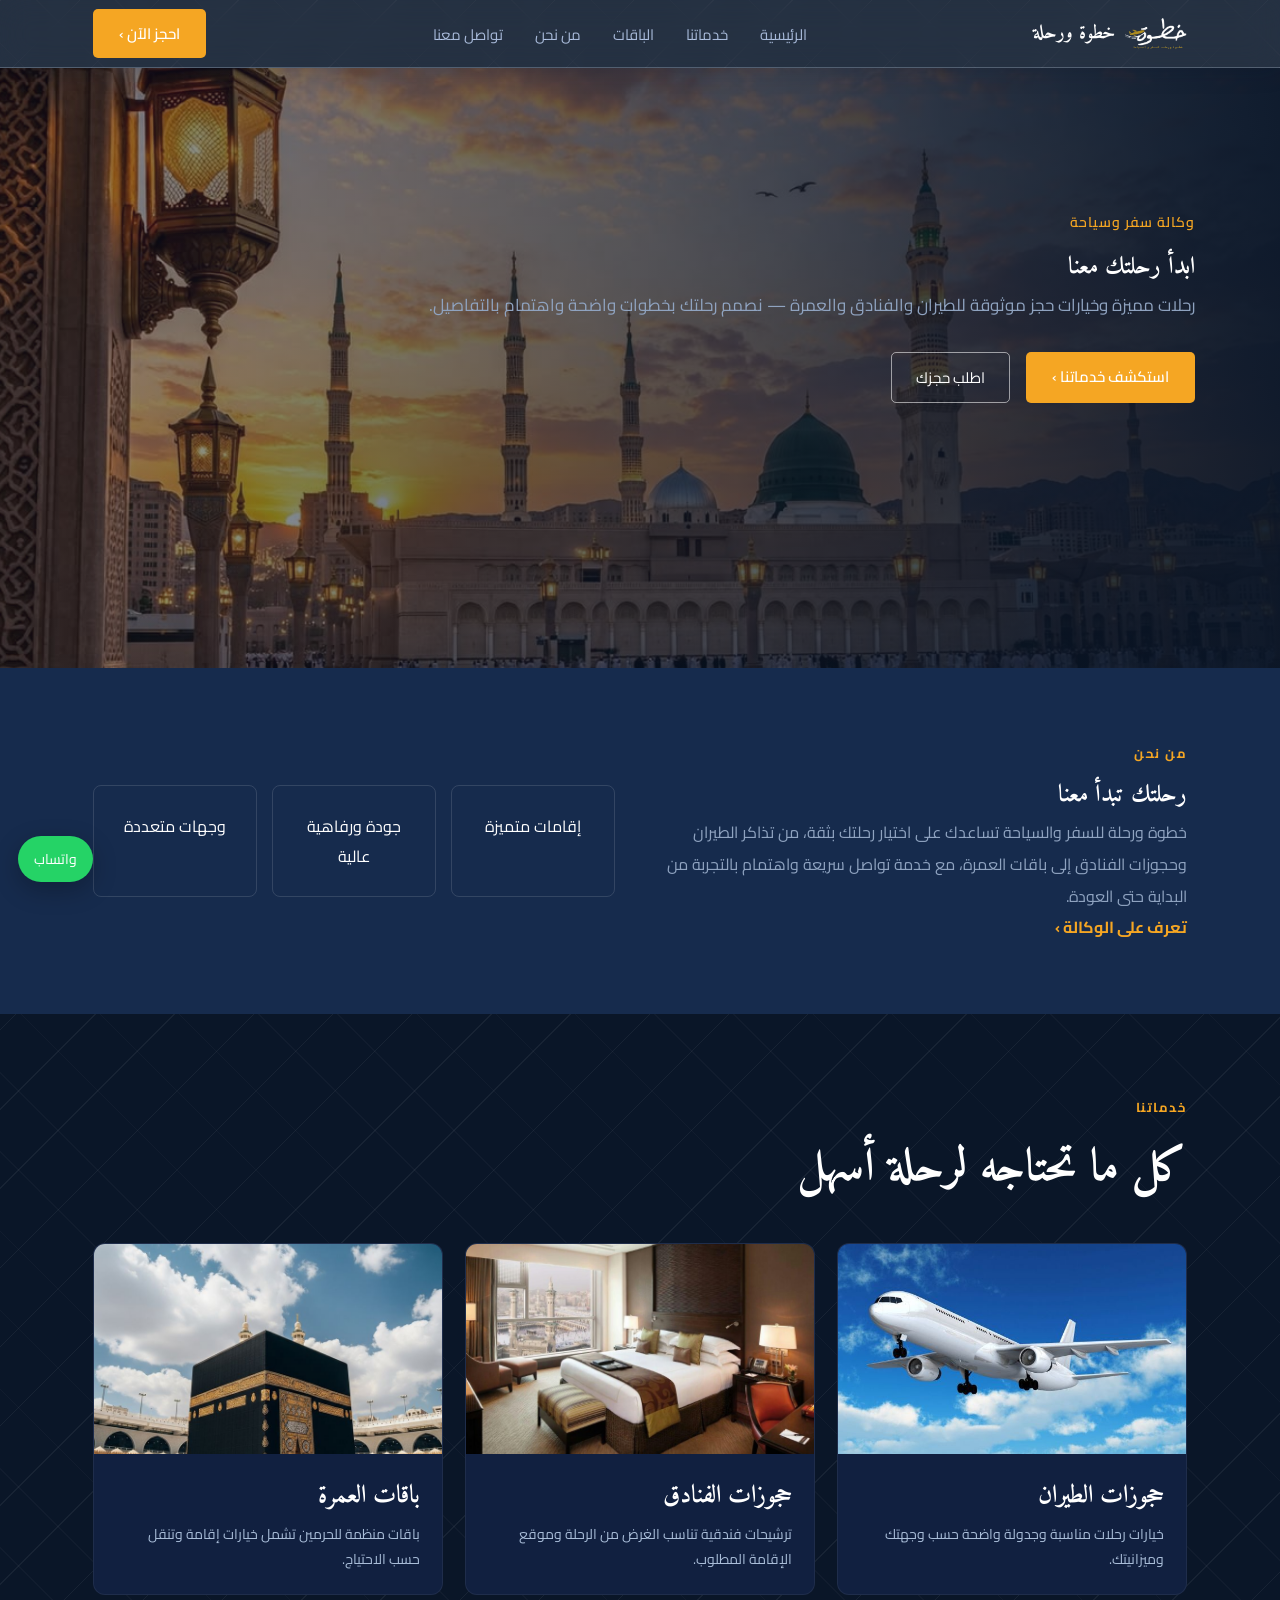
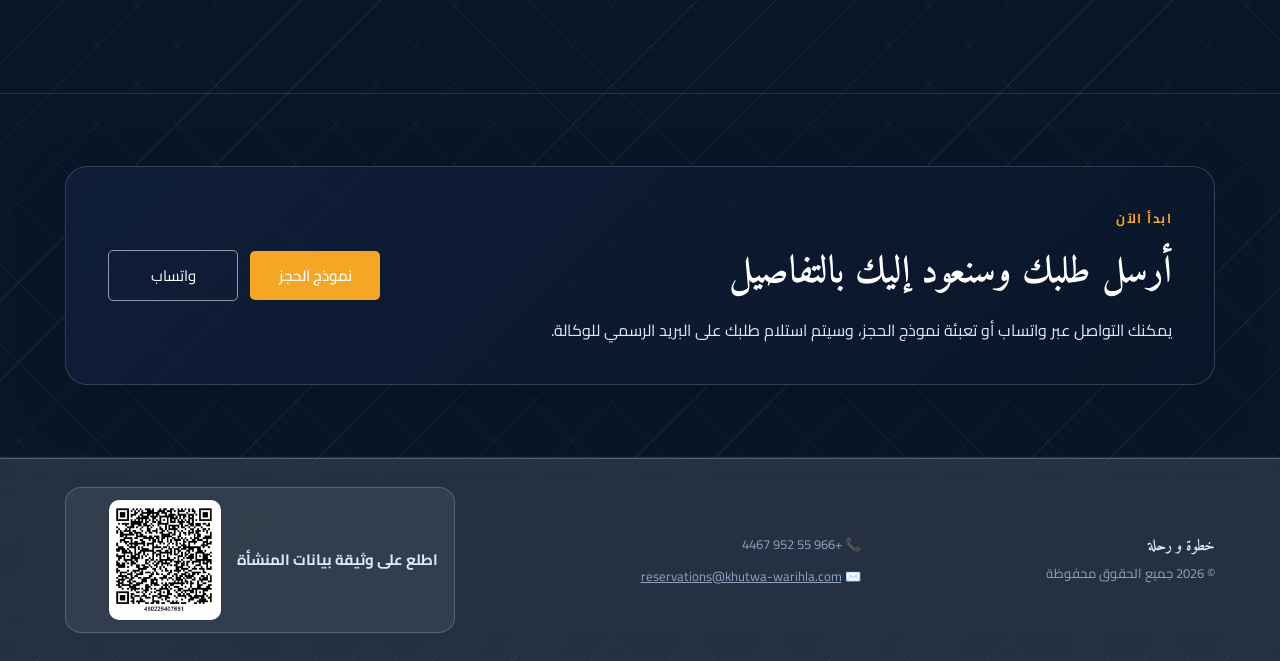
<file: index.html>
<!DOCTYPE html>
<html lang="ar" dir="rtl">
<head>
  <meta charset="UTF-8">
  <meta name="viewport" content="width=device-width, initial-scale=1.0">
  <title>خطوة ورحلة | وكالة سفر وسياحة في المدينة المنورة</title>
  <meta name="description" content="خطوة ورحلة وكالة سفر وسياحة تقدم حجوزات الطيران والفنادق وباقات العمرة، مع خدمات التأشيرات ">
  <meta name="keywords" content="خطوة ورحلة, وكالة سفر, وكالة سياحة, حجوزات طيران, حجوزات فنادق, باقات عمرة, المدينة المنورة">
  <meta name="robots" content="index, follow">
  <link rel="canonical" href="https://khutwa-warihla.com/">
  <meta property="og:title" content="خطوة ورحلة | وكالة سفر وسياحة">
  <meta property="og:description" content="رحلتك تبدأ معنا — حجوزات طيران وفنادق وباقات عمرة بخدمة احترافية.">
  <meta property="og:type" content="website">
  <meta property="og:url" content="https://khutwa-warihla.com/">
  <meta property="og:image" content="https://khutwa-warihla.com/images/hero.jpg">
  <meta name="theme-color" content="#0a1628">
  <link rel="preconnect" href="https://fonts.googleapis.com">
  <link rel="preconnect" href="https://fonts.gstatic.com" crossorigin>
  <link href="https://fonts.googleapis.com/css2?family=Cairo:wght@400;600;700;800&family=Amiri:wght@400;700&display=swap" rel="stylesheet">
  <link rel="stylesheet" href="css/style.css">
  <script type="application/ld+json">
  {
    "@context": "https://schema.org",
    "@type": "TravelAgency",
    "name": "خطوة ورحلة للسفر والسياحة",
    "url": "https://khutwa-warihla.com/",
    "logo": "https://khutwa-warihla.com/images/logo-removebg-preview.png",
    "email": "reservations@khutwa-warihla.com",
    "telephone": "+966559524467",
    "areaServed": "SA",
    "sameAs": []
  }
  </script>
</head>
<body>
  <header class="navbar" id="top">
    <nav class="navbar-inner" aria-label="القائمة الرئيسية">
      <a href="index.html" class="logo-link" aria-label="خطوة ورحلة">
        <img src="images/logo-removebg-preview.png" class="site-logo" alt="شعار خطوة ورحلة" width="70" height="70">
        <span class="logo-name">خطوة ورحلة</span>
      </a>
      <ul class="nav-links">
        <li><a href="index.html">الرئيسية</a></li>
        <li><a href="services.html">خدماتنا</a></li>
        <li><a href="packages.html">الباقات</a></li>
        <li><a href="about.html">من نحن</a></li>
        <li><a href="contact.html">تواصل معنا</a></li>
      </ul>
      <a class="btn-book" href="contact.html#booking">احجز الآن ›</a>
      <button class="hamburger" type="button" aria-label="فتح القائمة" onclick="toggleMenu()">☰</button>
    </nav>
    <div id="mobileMenu" aria-label="قائمة الجوال">
      <a href="index.html">الرئيسية</a>
      <a href="services.html">خدماتنا</a>
      <a href="packages.html">الباقات</a>
      <a href="about.html">من نحن</a>
      <a href="contact.html">تواصل معنا</a>
    </div>
  </header>

  <main>
    <section class="hero">
      <picture class="hero-bg">
        <img src="images/hero.jpg" alt="المسجد النبوي في المدينة المنورة" loading="eager">
      </picture>
      <div class="hero-overlay"></div>
      <div class="hero-content">
        <p class="hero-label">وكالة سفر وسياحة</p>
        <h1> ابدأ رحلتك معنا</h1>
        <p class="hero-sub">رحلات مميزة وخيارات حجز موثوقة للطيران والفنادق والعمرة — نصمم رحلتك بخطوات واضحة واهتمام بالتفاصيل.</p>
        <div class="hero-actions">
          <a class="btn-primary" href="services.html">استكشف خدماتنا ›</a>
          <a class="btn-outline" href="contact.html#booking">اطلب حجزك</a>
        </div>
      </div>
    </section>

    <section class="about section">
      <div class="container about-inner">
        <div>
          <p class="section-label">من نحن</p>
          <h2>رحلتك تبدأ معنا</h2>
          <p class="section-text">خطوة ورحلة للسفر والسياحة تساعدك على اختيار رحلتك بثقة، من تذاكر الطيران وحجوزات الفنادق إلى باقات العمرة، مع خدمة تواصل سريعة واهتمام بالتجربة من البداية حتى العودة.</p>
          <a class="text-link" href="about.html">تعرف على الوكالة ›</a>
        </div>
        <div class="stats-grid">
          <div class="stat-box"><strong></strong><span>إقامات متميزة </span></div>
          <div class="stat-box"><strong></strong><span> جودة ورفاهية عالية </span></div>
          <div class="stat-box"><strong></strong><span>وجهات متعددة</span></div>
        </div>
      </div>
    </section>
<section class="section services-showcase" id="services">
      <div class="container">
        <p class="section-label">خدماتنا</p>
        <h2 class="section-title">كل ما تحتاجه لرحلة أسهل</h2>
        <div class="cards-scroll" aria-label="خدمات خطوة ورحلة">
          <article class="card service-image-card" tabindex="0">
            <div class="icon-wrapper"><img src="images/card1.jpg" alt="حجوزات الطيران"></div>
            <div class="card-body"><h3>حجوزات الطيران</h3><p>خيارات رحلات مناسبة وجدولة واضحة حسب وجهتك وميزانيتك.</p></div>
          </article>
          <article class="card service-image-card" tabindex="0">
            <div class="icon-wrapper"><img src="images/card2.jpg" alt="حجوزات الفنادق"></div>
            <div class="card-body"><h3>حجوزات الفنادق</h3><p>ترشيحات فندقية تناسب الغرض من الرحلة وموقع الإقامة المطلوب.</p></div>
          </article>
          <article class="card service-image-card" tabindex="0">
            <div class="icon-wrapper"><img src="images/card3.jpg" alt="باقات العمرة"></div>
            <div class="card-body"><h3>باقات العمرة</h3><p>باقات منظمة للحرمين تشمل خيارات إقامة وتنقل حسب الاحتياج.</p></div>
          </article>
          <article class="card service-image-card" tabindex="0">
            <div class="icon-wrapper"><img src="images/card5.jpg" alt="خدمات التأشيرات"></div>
            <div class="card-body"><h3>خدمات التأشيرات</h3><p>خدمة قريبة الإطلاق لمساعدتك في متطلبات التأشيرات حسب الوجهة.</p></div>
          </article>
        </div>
      </div>
    </section>

    <section class="section cta">
      <div class="container cta-box">
        <div>
          <p class="section-label">ابدأ الآن</p>
          <h2>أرسل طلبك وسنعود إليك بالتفاصيل</h2>
          <p>يمكنك التواصل عبر واتساب أو تعبئة نموذج الحجز، وسيتم استلام طلبك على البريد الرسمي للوكالة.</p>
        </div>
        <div class="cta-actions">
          <a class="btn-primary" href="contact.html#booking">نموذج الحجز</a>
          <a class="btn-outline" href="https://wa.me/966559524467" target="_blank" rel="noopener">واتساب</a>
        </div>
      </div>
    </section>
  </main>

  <footer class="footer granite">
    <div class="footer-inner">
      <div class="footer-brand">
        <h3>خطوة و رحلة</h3>
        <p>© <span id="year"></span> جميع الحقوق محفوظة</p>
      </div>
      <div class="footer-contact">
        <p><span class="footer-icon">📞</span> <a href="tel:+966559524467"><bdi class="phone-number reversed-phone" dir="ltr">4467 952 55 966+</bdi></a></p>
        <p><span class="footer-icon">✉️</span> <a href="mailto:reservations@khutwa-warihla.com">reservations@khutwa-warihla.com</a></p>
      </div>
          <div class="footer-qr" aria-label="وثيقة بيانات المنشأة">
        <div class="footer-qr-text">
          <h4>اطلع على وثيقة بيانات المنشأة</h4>
        </div>
        <a class="footer-qr-link" href="images/QR.png" target="_blank" rel="noopener" aria-label="فتح رمز QR لوثيقة بيانات المنشأة">
          <img src="images/QR.png" alt="رمز QR لوثيقة بيانات المنشأة" loading="lazy">
        </a>
      </div>
</div>
  </footer>
  <a class="floating-whatsapp" href="https://wa.me/966559524467" target="_blank" rel="noopener" aria-label="تواصل عبر واتساب">واتساب</a>
  <script src="js/script.js"></script>
</body>
</html>
</file>
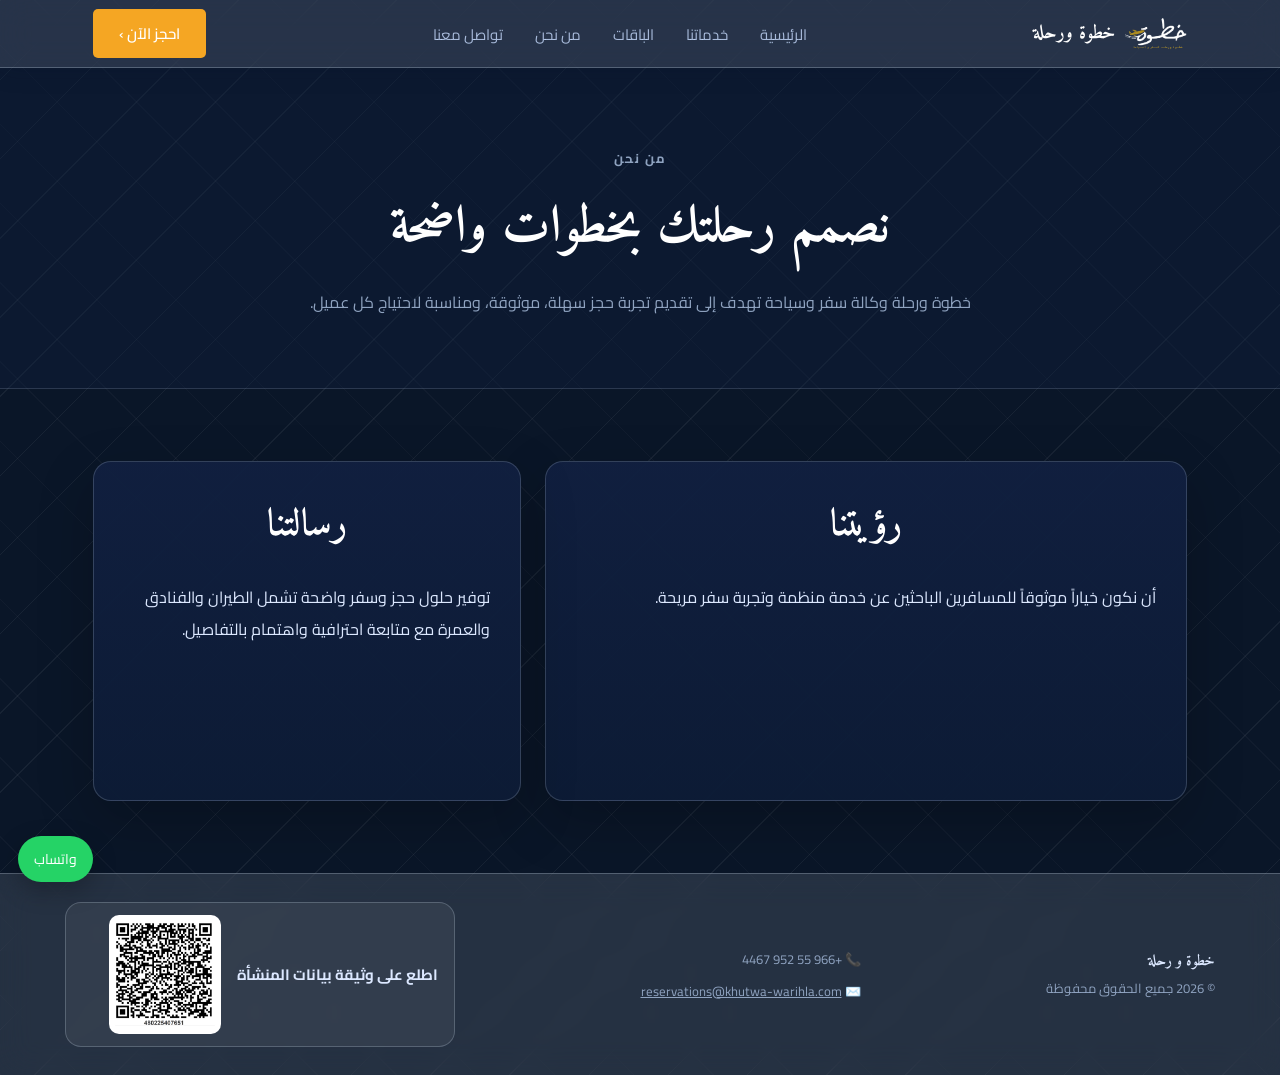
<file: about.html>
<!DOCTYPE html><html lang="ar" dir="rtl"><head><meta charset="UTF-8"><meta name="viewport" content="width=device-width, initial-scale=1.0"><title>من نحن | خطوة ورحلة</title><meta name="description" content="تعرف على وكالة خطوة ورحلة للسفر والسياحة ورسالتها في تقديم حلول سفر موثوقة."><meta name="robots" content="index, follow"><link rel="canonical" href="https://khutwa-warihla.com/about.html"><link rel="preconnect" href="https://fonts.googleapis.com"><link rel="preconnect" href="https://fonts.gstatic.com" crossorigin><link href="https://fonts.googleapis.com/css2?family=Cairo:wght@400;600;700;800&family=Amiri:wght@400;700&display=swap" rel="stylesheet"><link rel="stylesheet" href="css/style.css"></head><body>  <header class="navbar" id="top"><nav class="navbar-inner" aria-label="القائمة الرئيسية"><a href="index.html" class="logo-link"><img src="images/logo-removebg-preview.png" class="site-logo" alt="شعار خطوة ورحلة" width="70" height="70"><span class="logo-name">خطوة ورحلة</span></a><ul class="nav-links"><li><a href="index.html">الرئيسية</a></li><li><a href="services.html">خدماتنا</a></li><li><a href="packages.html">الباقات</a></li><li><a href="about.html">من نحن</a></li><li><a href="contact.html">تواصل معنا</a></li></ul><a class="btn-book" href="contact.html#booking">احجز الآن ›</a><button class="hamburger" type="button" aria-label="فتح القائمة" onclick="toggleMenu()">☰</button></nav><div id="mobileMenu"><a href="index.html">الرئيسية</a><a href="services.html">خدماتنا</a><a href="packages.html">الباقات</a><a href="about.html">من نحن</a><a href="contact.html">تواصل معنا</a></div></header><main><section class="page-hero"><div class="container"><p class="section-label">من نحن</p><h1>نصمم رحلتك بخطوات واضحة</h1><p>خطوة ورحلة وكالة سفر وسياحة تهدف إلى تقديم تجربة حجز سهلة، موثوقة، ومناسبة لاحتياج كل عميل.</p></div></section><section class="section content-page"><div class="container content-grid"><div class="info-box"><h2>رؤيتنا</h2><p>أن نكون خياراً موثوقاً للمسافرين الباحثين عن خدمة منظمة وتجربة سفر مريحة.</p></div><div class="info-box"><h2>رسالتنا</h2><p>توفير حلول حجز وسفر واضحة تشمل الطيران والفنادق والعمرة مع متابعة احترافية واهتمام بالتفاصيل.</p></div></div></section></main>  <footer class="footer granite">
    <div class="footer-inner">
      <div class="footer-brand">
        <h3>خطوة و رحلة</h3>
        <p>© <span id="year"></span> جميع الحقوق محفوظة</p>
      </div>
      <div class="footer-contact">
        <p><span class="footer-icon">📞</span> <a href="tel:+966559524467"><bdi class="phone-number reversed-phone" dir="ltr">4467 952 55 966+</bdi></a></p>
        <p><span class="footer-icon">✉️</span> <a href="mailto:reservations@khutwa-warihla.com">reservations@khutwa-warihla.com</a></p>
      </div>
          <div class="footer-qr" aria-label="وثيقة بيانات المنشأة">
        <div class="footer-qr-text">
          <h4>اطلع على وثيقة بيانات المنشأة</h4>
        </div>
        <a class="footer-qr-link" href="images/QR.png" target="_blank" rel="noopener" aria-label="فتح رمز QR لوثيقة بيانات المنشأة">
          <img src="images/QR.png" alt="رمز QR لوثيقة بيانات المنشأة" loading="lazy">
        </a>
      </div>
</div>
  </footer><a class="floating-whatsapp" href="https://wa.me/966559524467" target="_blank" rel="noopener">واتساب</a><script src="js/script.js"></script></body></html>
</file>
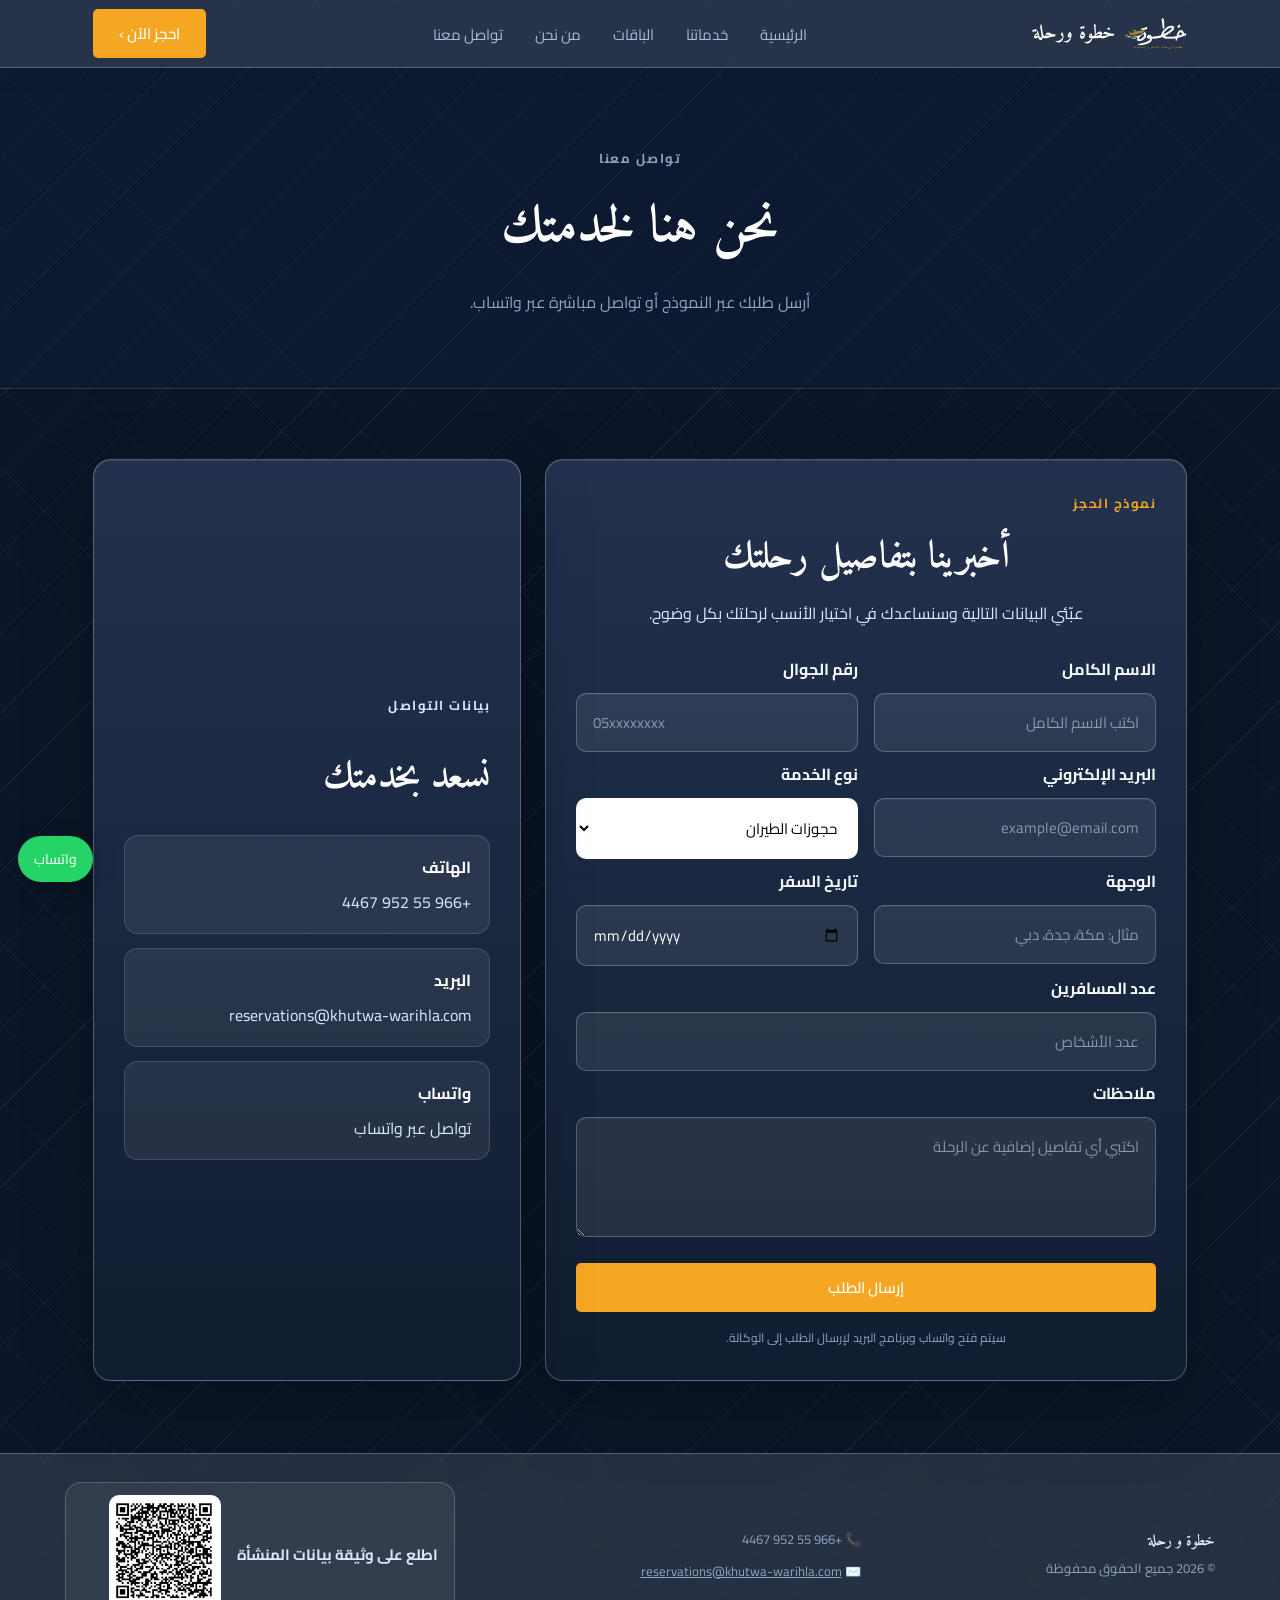
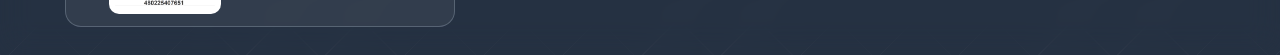
<file: contact.html>
<!DOCTYPE html><html lang="ar" dir="rtl"><head><meta charset="UTF-8"><meta name="viewport" content="width=device-width, initial-scale=1.0"><title>تواصل معنا واحجز الآن | خطوة ورحلة</title><meta name="description" content="تواصل مع خطوة ورحلة للحجز والاستفسار عبر البريد الإلكتروني أو واتساب."><meta name="robots" content="index, follow"><link rel="canonical" href="https://khutwa-warihla.com/contact.html"><link rel="preconnect" href="https://fonts.googleapis.com"><link rel="preconnect" href="https://fonts.gstatic.com" crossorigin><link href="https://fonts.googleapis.com/css2?family=Cairo:wght@400;600;700;800&family=Amiri:wght@400;700&display=swap" rel="stylesheet"><link rel="stylesheet" href="css/style.css"></head><body>  <header class="navbar" id="top"><nav class="navbar-inner" aria-label="القائمة الرئيسية"><a href="index.html" class="logo-link"><img src="images/logo-removebg-preview.png" class="site-logo" alt="شعار خطوة ورحلة" width="70" height="70"><span class="logo-name">خطوة ورحلة</span></a><ul class="nav-links"><li><a href="index.html">الرئيسية</a></li><li><a href="services.html">خدماتنا</a></li><li><a href="packages.html">الباقات</a></li><li><a href="about.html">من نحن</a></li><li><a href="contact.html">تواصل معنا</a></li></ul><a class="btn-book" href="contact.html#booking">احجز الآن ›</a><button class="hamburger" type="button" aria-label="فتح القائمة" onclick="toggleMenu()">☰</button></nav><div id="mobileMenu"><a href="index.html">الرئيسية</a><a href="services.html">خدماتنا</a><a href="packages.html">الباقات</a><a href="about.html">من نحن</a><a href="contact.html">تواصل معنا</a></div></header><main><section class="page-hero"><div class="container"><p class="section-label">تواصل معنا</p><h1>نحن هنا لخدمتك</h1><p>أرسل طلبك عبر النموذج أو تواصل مباشرة عبر واتساب.</p></div></section><section class="section booking-section" id="booking"><div class="container content-grid booking-layout"><form class="booking-form enhanced-booking" id="bookingForm"><p class="section-label">نموذج الحجز</p><h2>أخبرينا بتفاصيل رحلتك</h2><p class="form-intro">عبّئي البيانات التالية وسنساعدك في اختيار الأنسب لرحلتك بكل وضوح.</p><div class="form-row"><p><label>الاسم الكامل<input name="name" required placeholder="اكتب الاسم الكامل"></label></p><p><label>رقم الجوال<input type="tel" name="phone" required placeholder="05xxxxxxxx" dir="ltr" inputmode="tel" class="phone-input"></label></p></div><div class="form-row"><p><label>البريد الإلكتروني<input type="email" name="email" placeholder="example@email.com"></label></p><p><label>نوع الخدمة<select name="service" required class="service-select"><option value="حجوزات الطيران">حجوزات الطيران</option><option value="حجوزات الفنادق">حجوزات الفنادق</option><option value="باقات العمرة">باقات العمرة</option><option value="النقل والاستقبال - قريباً">النقل والاستقبال - قريباً</option><option value="خدمات التأشيرات - قريباً">خدمات التأشيرات - قريباً</option></select></label></p></div><div class="form-row"><p><label>الوجهة<input name="destination" placeholder="مثال: مكة، جدة، دبي"></label></p><p><label>تاريخ السفر<input type="date" name="date"></label></p></div><p><label>عدد المسافرين<input type="number" min="1" name="travelers" placeholder="عدد الأشخاص"></label></p><p><label>ملاحظات<textarea name="notes" placeholder="اكتبي أي تفاصيل إضافية عن الرحلة"></textarea></label></p><button class="btn-primary" type="submit">إرسال الطلب</button><p class="note">سيتم فتح واتساب وبرنامج البريد لإرسال الطلب إلى الوكالة.</p></form><aside class="info-box contact-card"><p class="section-label">بيانات التواصل</p><h2>نسعد بخدمتك</h2><div class="contact-line"><strong>الهاتف</strong><a href="tel:+966559524467"><bdi class="phone-number reversed-phone" dir="ltr">4467 952 55 966+</bdi></a></div><div class="contact-line"><strong>البريد</strong><a href="mailto:reservations@khutwa-warihla.com">reservations@khutwa-warihla.com</a></div><div class="contact-line"><strong>واتساب</strong><a href="https://wa.me/966559524467" target="_blank" rel="noopener">تواصل عبر واتساب</a></div></aside></div></section></main>  <footer class="footer granite">
    <div class="footer-inner">
      <div class="footer-brand">
        <h3>خطوة و رحلة</h3>
        <p>© <span id="year"></span> جميع الحقوق محفوظة</p>
      </div>
      <div class="footer-contact">
        <p><span class="footer-icon">📞</span> <a href="tel:+966559524467"><bdi class="phone-number reversed-phone" dir="ltr">4467 952 55 966+</bdi></a></p>
        <p><span class="footer-icon">✉️</span> <a href="mailto:reservations@khutwa-warihla.com">reservations@khutwa-warihla.com</a></p>
      </div>
          <div class="footer-qr" aria-label="وثيقة بيانات المنشأة">
        <div class="footer-qr-text">
          <h4>اطلع على وثيقة بيانات المنشأة</h4>
        </div>
        <a class="footer-qr-link" href="images/QR.png" target="_blank" rel="noopener" aria-label="فتح رمز QR لوثيقة بيانات المنشأة">
          <img src="images/QR.png" alt="رمز QR لوثيقة بيانات المنشأة" loading="lazy">
        </a>
      </div>
</div>
  </footer><a class="floating-whatsapp" href="https://wa.me/966559524467" target="_blank" rel="noopener">واتساب</a><script src="js/script.js"></script></body></html>
</file>
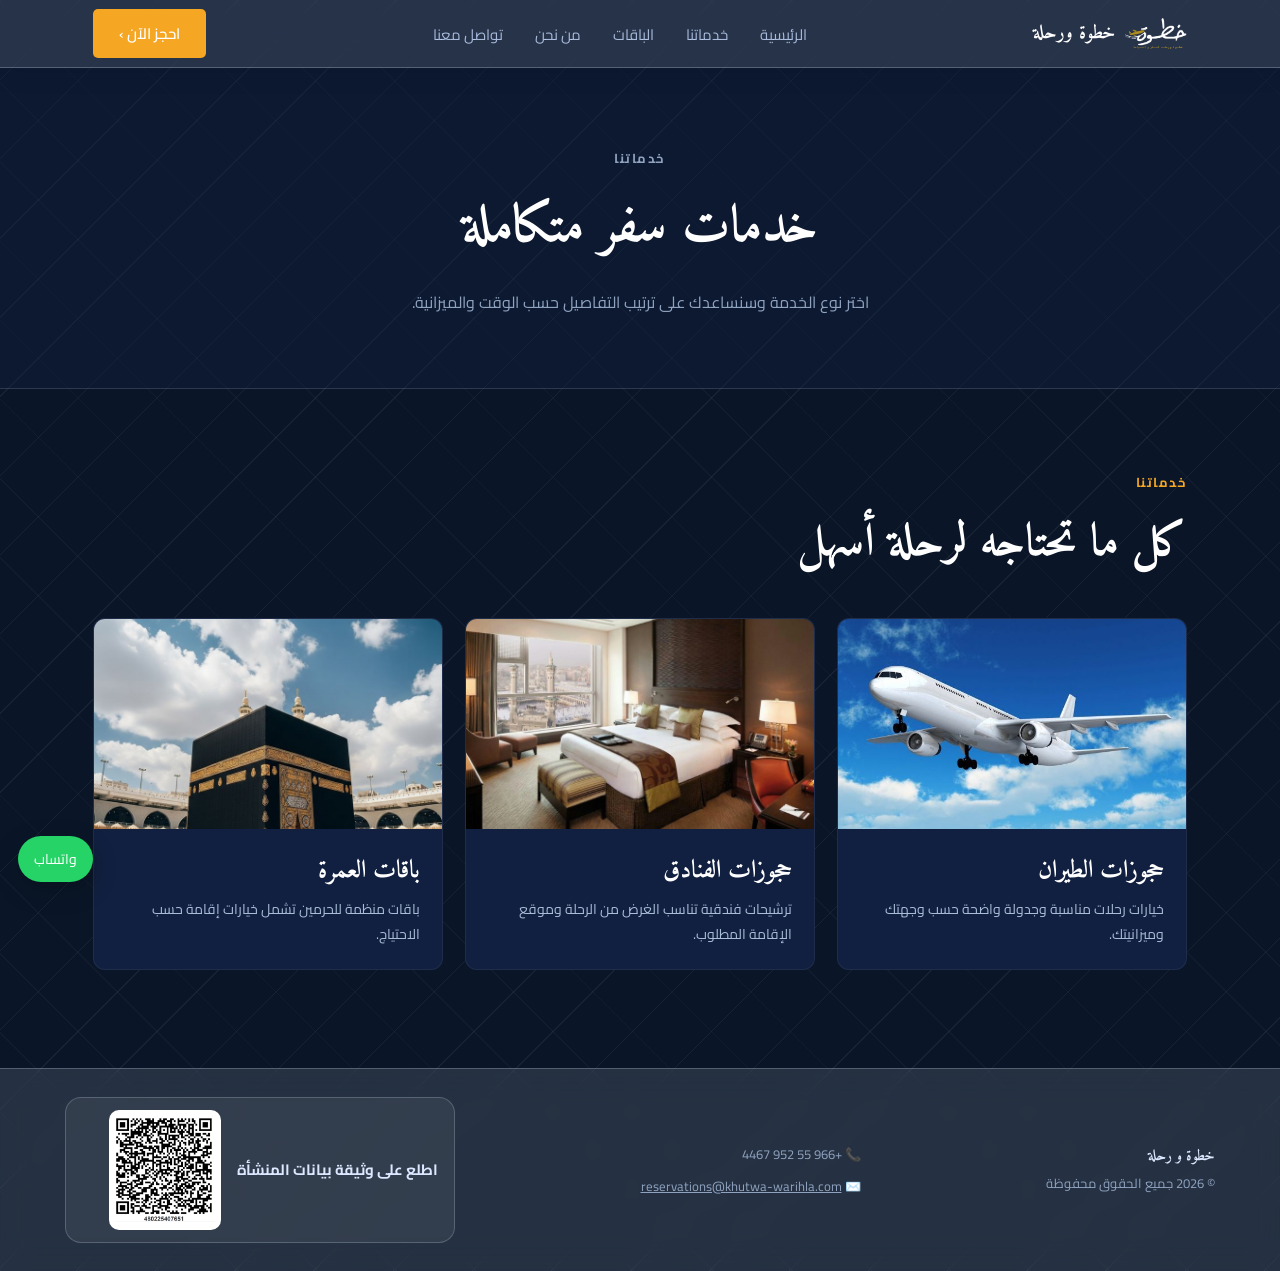
<file: packages.html>
<!DOCTYPE html><html lang="ar" dir="rtl"><head><meta charset="UTF-8"><meta name="viewport" content="width=device-width, initial-scale=1.0"><title>الباقات | خطوة ورحلة</title><meta name="description" content="باقات سفر وعمرة وفنادق مختارة من خطوة ورحلة للسفر والسياحة."><meta name="robots" content="index, follow"><link rel="canonical" href="https://khutwa-warihla.com/packages.html"><link rel="preconnect" href="https://fonts.googleapis.com"><link rel="preconnect" href="https://fonts.gstatic.com" crossorigin><link href="https://fonts.googleapis.com/css2?family=Cairo:wght@400;600;700;800&family=Amiri:wght@400;700&display=swap" rel="stylesheet"><link rel="stylesheet" href="css/style.css"></head><body>  <header class="navbar" id="top"><nav class="navbar-inner" aria-label="القائمة الرئيسية"><a href="index.html" class="logo-link"><img src="images/logo-removebg-preview.png" class="site-logo" alt="شعار خطوة ورحلة" width="70" height="70"><span class="logo-name">خطوة ورحلة</span></a><ul class="nav-links"><li><a href="index.html">الرئيسية</a></li><li><a href="services.html">خدماتنا</a></li><li><a href="packages.html">الباقات</a></li><li><a href="about.html">من نحن</a></li><li><a href="contact.html">تواصل معنا</a></li></ul><a class="btn-book" href="contact.html#booking">احجز الآن ›</a><button class="hamburger" type="button" aria-label="فتح القائمة" onclick="toggleMenu()">☰</button></nav><div id="mobileMenu"><a href="index.html">الرئيسية</a><a href="services.html">خدماتنا</a><a href="packages.html">الباقات</a><a href="about.html">من نحن</a><a href="contact.html">تواصل معنا</a></div></header><main><section class="page-hero"><div class="container"><p class="section-label">خدماتنا</p><h1>خدمات سفر متكاملة</h1><p>اختر نوع الخدمة وسنساعدك على ترتيب التفاصيل حسب الوقت والميزانية.</p></div></section><section class="section services-showcase" id="services">
      <div class="container">
        <p class="section-label">خدماتنا</p>
        <h2 class="section-title">كل ما تحتاجه لرحلة أسهل</h2>
        <div class="cards-scroll" aria-label="خدمات خطوة ورحلة">
          <article class="card service-image-card" tabindex="0">
            <div class="icon-wrapper"><img src="images/card1.jpg" alt="حجوزات الطيران"></div>
            <div class="card-body"><h3>حجوزات الطيران</h3><p>خيارات رحلات مناسبة وجدولة واضحة حسب وجهتك وميزانيتك.</p></div>
          </article>
          <article class="card service-image-card" tabindex="0">
            <div class="icon-wrapper"><img src="images/card2.jpg" alt="حجوزات الفنادق"></div>
            <div class="card-body"><h3>حجوزات الفنادق</h3><p>ترشيحات فندقية تناسب الغرض من الرحلة وموقع الإقامة المطلوب.</p></div>
          </article>
          <article class="card service-image-card" tabindex="0">
            <div class="icon-wrapper"><img src="images/card3.jpg" alt="باقات العمرة"></div>
            <div class="card-body"><h3>باقات العمرة</h3><p>باقات منظمة للحرمين تشمل خيارات إقامة حسب الاحتياج.</p></div>
          </article>
          <article class="card service-image-card" tabindex="0">
            <div class="icon-wrapper"><img src="images/card5.jpg" alt="خدمات التأشيرات"></div>
            <div class="card-body"><h3>خدمات التأشيرات</h3><p>خدمة قريبة الإطلاق لمساعدتك في متطلبات التأشيرات حسب الوجهة.</p></div>
          </article>
        </div>
      </div>
    </section></main>  <footer class="footer granite">
    <div class="footer-inner">
      <div class="footer-brand">
        <h3>خطوة و رحلة</h3>
        <p>© <span id="year"></span> جميع الحقوق محفوظة</p>
      </div>
      <div class="footer-contact">
        <p><span class="footer-icon">📞</span> <a href="tel:+966559524467"><bdi class="phone-number reversed-phone" dir="ltr">4467 952 55 966+</bdi></a></p>
        <p><span class="footer-icon">✉️</span> <a href="mailto:reservations@khutwa-warihla.com">reservations@khutwa-warihla.com</a></p>
      </div>
          <div class="footer-qr" aria-label="وثيقة بيانات المنشأة">
        <div class="footer-qr-text">
          <h4>اطلع على وثيقة بيانات المنشأة</h4>
        </div>
        <a class="footer-qr-link" href="images/QR.png" target="_blank" rel="noopener" aria-label="فتح رمز QR لوثيقة بيانات المنشأة">
          <img src="images/QR.png" alt="رمز QR لوثيقة بيانات المنشأة" loading="lazy">
        </a>
      </div>
</div>
  </footer><a class="floating-whatsapp" href="https://wa.me/966559524467" target="_blank" rel="noopener">واتساب</a><script src="js/script.js"></script></body></html>
</file>
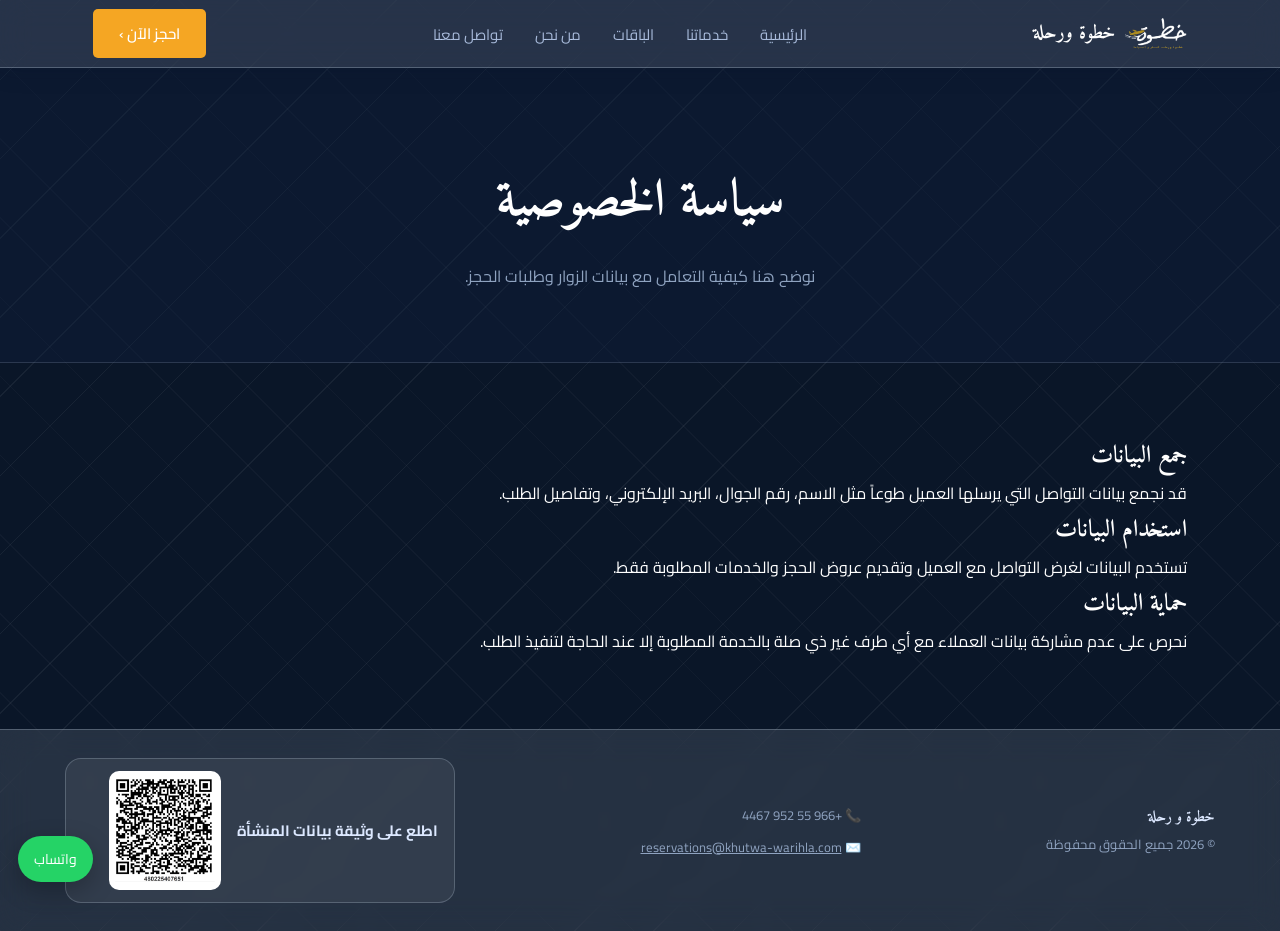
<file: privacy.html>
<!DOCTYPE html><html lang="ar" dir="rtl"><head><meta charset="UTF-8"><meta name="viewport" content="width=device-width, initial-scale=1.0"><title>سياسة الخصوصية | خطوة ورحلة</title><meta name="description" content="سياسة الخصوصية لموقع خطوة ورحلة للسفر والسياحة."><meta name="robots" content="index, follow"><link rel="canonical" href="https://khutwa-warihla.com/privacy.html"><link rel="preconnect" href="https://fonts.googleapis.com"><link rel="preconnect" href="https://fonts.gstatic.com" crossorigin><link href="https://fonts.googleapis.com/css2?family=Cairo:wght@400;600;700;800&family=Amiri:wght@400;700&display=swap" rel="stylesheet"><link rel="stylesheet" href="css/style.css"></head><body>  <header class="navbar" id="top"><nav class="navbar-inner" aria-label="القائمة الرئيسية"><a href="index.html" class="logo-link"><img src="images/logo-removebg-preview.png" class="site-logo" alt="شعار خطوة ورحلة" width="70" height="70"><span class="logo-name">خطوة ورحلة</span></a><ul class="nav-links"><li><a href="index.html">الرئيسية</a></li><li><a href="services.html">خدماتنا</a></li><li><a href="packages.html">الباقات</a></li><li><a href="about.html">من نحن</a></li><li><a href="contact.html">تواصل معنا</a></li></ul><a class="btn-book" href="contact.html#booking">احجز الآن ›</a><button class="hamburger" type="button" aria-label="فتح القائمة" onclick="toggleMenu()">☰</button></nav><div id="mobileMenu"><a href="index.html">الرئيسية</a><a href="services.html">خدماتنا</a><a href="packages.html">الباقات</a><a href="about.html">من نحن</a><a href="contact.html">تواصل معنا</a></div></header><main><section class="page-hero"><div class="container"><h1>سياسة الخصوصية</h1><p>نوضح هنا كيفية التعامل مع بيانات الزوار وطلبات الحجز.</p></div></section><section class="section content-page legal"><div class="container"><h2>جمع البيانات</h2><p>قد نجمع بيانات التواصل التي يرسلها العميل طوعاً مثل الاسم، رقم الجوال، البريد الإلكتروني، وتفاصيل الطلب.</p><h2>استخدام البيانات</h2><p>تستخدم البيانات لغرض التواصل مع العميل وتقديم عروض الحجز والخدمات المطلوبة فقط.</p><h2>حماية البيانات</h2><p>نحرص على عدم مشاركة بيانات العملاء مع أي طرف غير ذي صلة بالخدمة المطلوبة إلا عند الحاجة لتنفيذ الطلب.</p></div></section></main>  <footer class="footer granite">
    <div class="footer-inner">
      <div class="footer-brand">
        <h3>خطوة و رحلة</h3>
        <p>© <span id="year"></span> جميع الحقوق محفوظة</p>
      </div>
      <div class="footer-contact">
        <p><span class="footer-icon">📞</span> <a href="tel:+966559524467"><bdi class="phone-number reversed-phone" dir="ltr">4467 952 55 966+</bdi></a></p>
        <p><span class="footer-icon">✉️</span> <a href="mailto:reservations@khutwa-warihla.com">reservations@khutwa-warihla.com</a></p>
      </div>
          <div class="footer-qr" aria-label="وثيقة بيانات المنشأة">
        <div class="footer-qr-text">
          <h4>اطلع على وثيقة بيانات المنشأة</h4>
        </div>
        <a class="footer-qr-link" href="images/QR.png" target="_blank" rel="noopener" aria-label="فتح رمز QR لوثيقة بيانات المنشأة">
          <img src="images/QR.png" alt="رمز QR لوثيقة بيانات المنشأة" loading="lazy">
        </a>
      </div>
</div>
  </footer><a class="floating-whatsapp" href="https://wa.me/966559524467" target="_blank" rel="noopener">واتساب</a><script src="js/script.js"></script></body></html>
</file>
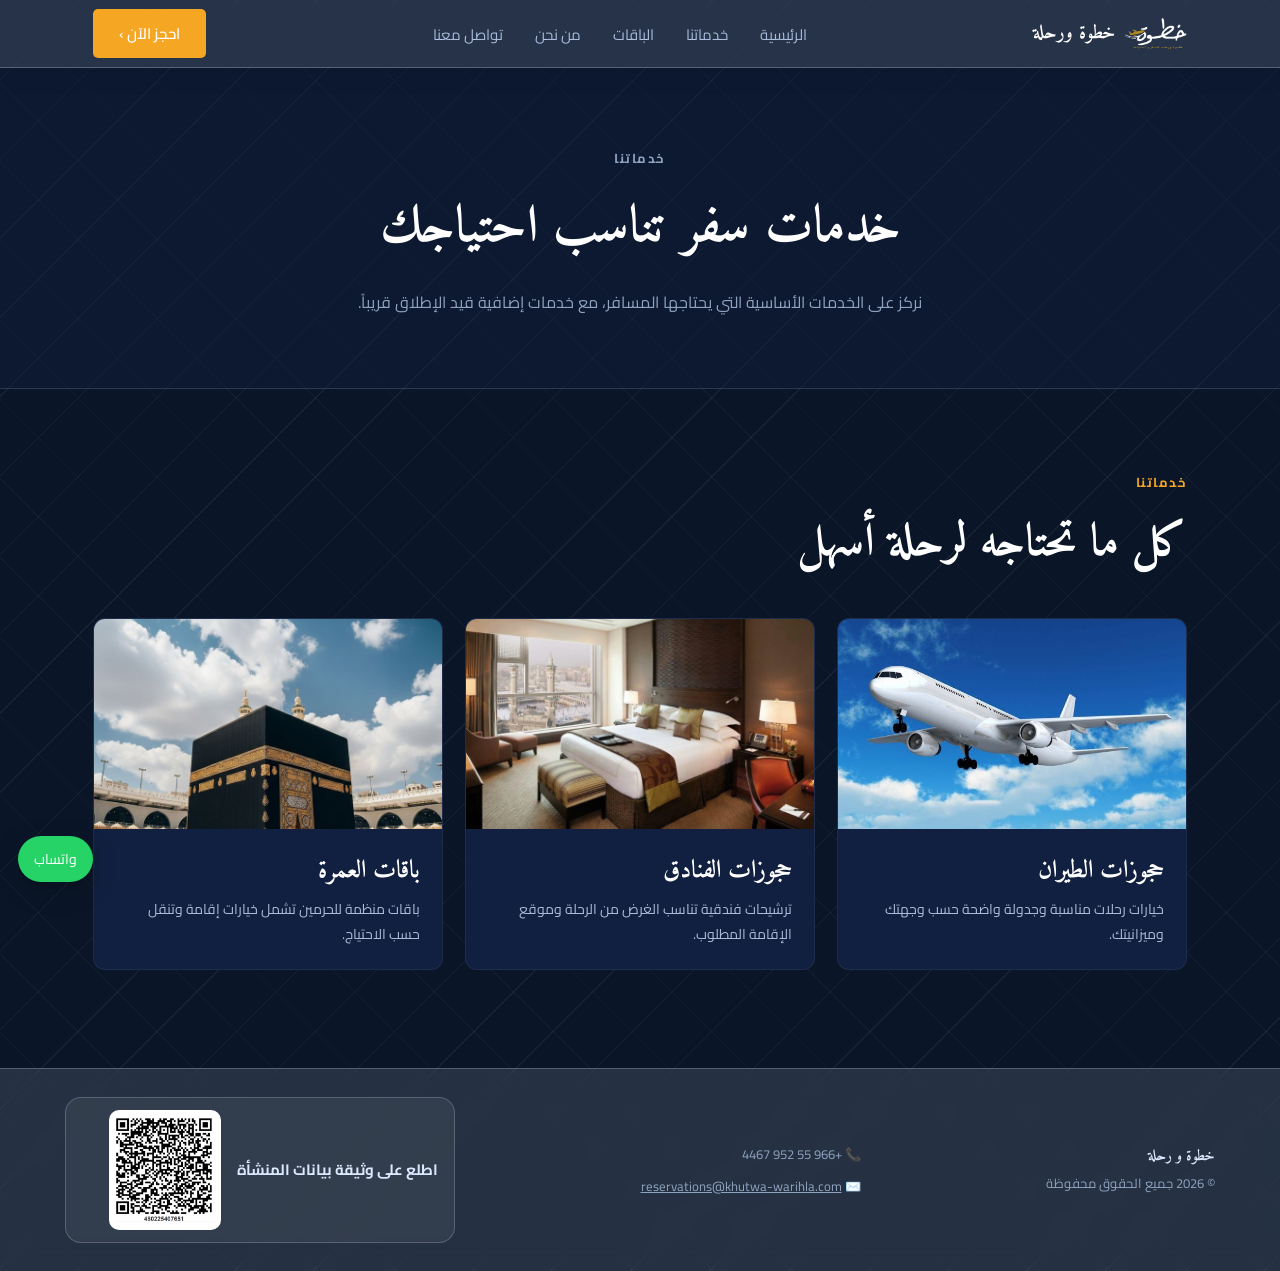
<file: services.html>
<!DOCTYPE html><html lang="ar" dir="rtl"><head><meta charset="UTF-8"><meta name="viewport" content="width=device-width, initial-scale=1.0"><title>خدماتنا | خطوة ورحلة للسفر والسياحة</title><meta name="description" content="خدمات خطوة ورحلة تشمل حجوزات الطيران والفنادق وباقات العمرة مع خدمات النقل والتأشيرات قريباً."><meta name="robots" content="index, follow"><link rel="canonical" href="https://khutwa-warihla.com/services.html"><link rel="preconnect" href="https://fonts.googleapis.com"><link rel="preconnect" href="https://fonts.gstatic.com" crossorigin><link href="https://fonts.googleapis.com/css2?family=Cairo:wght@400;600;700;800&family=Amiri:wght@400;700&display=swap" rel="stylesheet"><link rel="stylesheet" href="css/style.css"></head><body>  <header class="navbar" id="top"><nav class="navbar-inner" aria-label="القائمة الرئيسية"><a href="index.html" class="logo-link"><img src="images/logo-removebg-preview.png" class="site-logo" alt="شعار خطوة ورحلة" width="70" height="70"><span class="logo-name">خطوة ورحلة</span></a><ul class="nav-links"><li><a href="index.html">الرئيسية</a></li><li><a href="services.html">خدماتنا</a></li><li><a href="packages.html">الباقات</a></li><li><a href="about.html">من نحن</a></li><li><a href="contact.html">تواصل معنا</a></li></ul><a class="btn-book" href="contact.html#booking">احجز الآن ›</a><button class="hamburger" type="button" aria-label="فتح القائمة" onclick="toggleMenu()">☰</button></nav><div id="mobileMenu"><a href="index.html">الرئيسية</a><a href="services.html">خدماتنا</a><a href="packages.html">الباقات</a><a href="about.html">من نحن</a><a href="contact.html">تواصل معنا</a></div></header><main><section class="page-hero"><div class="container"><p class="section-label">خدماتنا</p><h1>خدمات سفر تناسب احتياجك</h1><p>نركز على الخدمات الأساسية التي يحتاجها المسافر، مع خدمات إضافية قيد الإطلاق قريباً.</p></div></section><section class="section services-showcase" id="services">
      <div class="container">
        <p class="section-label">خدماتنا</p>
        <h2 class="section-title">كل ما تحتاجه لرحلة أسهل</h2>
        <div class="cards-scroll" aria-label="خدمات خطوة ورحلة">
          <article class="card service-image-card" tabindex="0">
            <div class="icon-wrapper"><img src="images/card1.jpg" alt="حجوزات الطيران"></div>
            <div class="card-body"><h3>حجوزات الطيران</h3><p>خيارات رحلات مناسبة وجدولة واضحة حسب وجهتك وميزانيتك.</p></div>
          </article>
          <article class="card service-image-card" tabindex="0">
            <div class="icon-wrapper"><img src="images/card2.jpg" alt="حجوزات الفنادق"></div>
            <div class="card-body"><h3>حجوزات الفنادق</h3><p>ترشيحات فندقية تناسب الغرض من الرحلة وموقع الإقامة المطلوب.</p></div>
          </article>
          <article class="card service-image-card" tabindex="0">
            <div class="icon-wrapper"><img src="images/card3.jpg" alt="باقات العمرة"></div>
            <div class="card-body"><h3>باقات العمرة</h3><p>باقات منظمة للحرمين تشمل خيارات إقامة وتنقل حسب الاحتياج.</p></div>
          </article>

          <article class="card service-image-card" tabindex="0">
            <div class="icon-wrapper"><img src="images/card5.jpg" alt="خدمات التأشيرات"></div>
            <div class="card-body"><h3>خدمات التأشيرات</h3><p>خدمة قريبة الإطلاق لمساعدتك في متطلبات التأشيرات حسب الوجهة.</p></div>
          </article>
        </div>
      </div>
    </section></main>  <footer class="footer granite">
    <div class="footer-inner">
      <div class="footer-brand">
        <h3>خطوة و رحلة</h3>
        <p>© <span id="year"></span> جميع الحقوق محفوظة</p>
      </div>
      <div class="footer-contact">
        <p><span class="footer-icon">📞</span> <a href="tel:+966559524467"><bdi class="phone-number reversed-phone" dir="ltr">4467 952 55 966+</bdi></a></p>
        <p><span class="footer-icon">✉️</span> <a href="mailto:reservations@khutwa-warihla.com">reservations@khutwa-warihla.com</a></p>
      </div>
          <div class="footer-qr" aria-label="وثيقة بيانات المنشأة">
        <div class="footer-qr-text">
          <h4>اطلع على وثيقة بيانات المنشأة</h4>
        </div>
        <a class="footer-qr-link" href="images/QR.png" target="_blank" rel="noopener" aria-label="فتح رمز QR لوثيقة بيانات المنشأة">
          <img src="images/QR.png" alt="رمز QR لوثيقة بيانات المنشأة" loading="lazy">
        </a>
      </div>
</div>
  </footer><a class="floating-whatsapp" href="https://wa.me/966559524467" target="_blank" rel="noopener">واتساب</a><script src="js/script.js"></script></body></html>
</file>
<file: css/style.css>
:root {
  --background: #0a1628;
  --foreground: #ffffff;
  --card:       #112040;
  --secondary:  #162b4d;
  --accent:     #f5a623;
  --muted:      #8fa3c0;
  --main-font:  'Cairo', sans-serif;
  --title-font: 'Amiri', serif;
}

* { box-sizing: border-box; margin: 0; padding: 0; }

body {
  background-color: var(--background);
  background-image:
    repeating-linear-gradient(
      135deg,
      rgba(255,255,255,.055) 0px,
      rgba(255,255,255,.055) 1px,
      transparent 1px,
      transparent 56px
    ),
    repeating-linear-gradient(
      45deg,
      rgba(255,255,255,.028) 0px,
      rgba(255,255,255,.028) 1px,
      transparent 1px,
      transparent 56px
    );
  color: white;
  font-family: var(--main-font);
}

h1, h2, h3 { font-family: var(--title-font); }
p { line-height: 2; }


/* ================= NAVBAR ================= */

.navbar {
  height: 68px;
  position: fixed;
  top: 0;
  width: 100%;
  z-index: 100;
  background: rgba(235, 242, 255, 0.12);
  backdrop-filter: blur(16px);
  -webkit-backdrop-filter: blur(16px);
  border-bottom: 1px solid rgba(220, 235, 255, 0.25);
  box-shadow: 0 2px 24px rgba(10,22,40,0.2);
}

.navbar-inner {
  height: 100%;
  max-width: 1150px;
  margin: auto;
  padding: 0 28px;
  display: grid;
  grid-template-columns: auto 1fr auto;
  align-items: center;
  direction: rtl;
  gap: 24px;
}

/* logo */
.logo { display: flex; align-items: center; }

.logo-link {
  display: flex;
  align-items: center;
  text-decoration: none;
  gap: 10px;
}

.site-logo {
  width: 62px;
  height: 62px;
  object-fit: contain;
}

.logo-name {
  font-family: var(--title-font);
  font-size: 19px;
  font-weight: 700;
  color: #ffffff;
  white-space: nowrap;
}

/* navigation */
.nav-links {
  display: flex;
  align-items: center;
  justify-content: center;
  gap: 32px;
  list-style: none;
}

.nav-links a {
  text-decoration: none;
  color: rgba(200,220,255,0.80);
  font-size: 15px;
  transition: color .25s;
  position: relative;
}

.nav-links a::after {
  content: '';
  position: absolute;
  bottom: -3px;
  right: 0;
  width: 0;
  height: 2px;
  background: var(--accent);
  transition: width .25s;
}

.nav-links a:hover { color: #ffffff; }
.nav-links a:hover::after { width: 100%; }

/* buttons */
.btn-book,
.btn-primary {
  background: var(--accent);
  color: white;
  padding: 10px 26px;
  border-radius: 5px;
  text-decoration: none;
  font-size: 15px;
  font-weight: 600;
  font-family: var(--main-font);
  transition: background .25s, box-shadow .25s;
  white-space: nowrap;
}

.btn-book:hover,
.btn-primary:hover {
  background: #e0941a;
  box-shadow: 0 0 16px rgba(245,166,35,.45);
}

.btn-outline {
  border: 1.5px solid rgba(255,255,255,.55);
  color: white;
  padding: 10px 24px;
  text-decoration: none;
  border-radius: 5px;
  font-size: 15px;
  transition: border-color .25s, background .25s;
}

.btn-outline:hover {
  border-color: white;
  background: rgba(255,255,255,.08);
}

/* hamburger */
.hamburger {
  display: none;
  background: none;
  border: none;
  color: white;
  font-size: 22px;
  cursor: pointer;
}

/* mobile menu */
#mobileMenu {
  display: none;
  flex-direction: column;
  gap: 12px;
  background: rgba(10,24,52,0.96);
  padding: 16px 24px;
  border-top: 1px solid rgba(180,210,255,0.15);
  direction: rtl;
}

#mobileMenu.open { display: flex; }
#mobileMenu a { color: rgba(200,220,255,.85); text-decoration: none; font-size: 15px; }


/* ================= HERO ================= */

.hero {
  height: 600px;
  position: relative;
  overflow: hidden;
  margin-top: 68px;
}

.hero-bg {
  position: absolute;
  inset: -30px;
  z-index: 0;
  transition: transform .1s linear;
}

.hero-bg img {
  width: 100%;
  height: 100%;
  object-fit: cover;
}

.hero-overlay {
  position: absolute;
  inset: 0;
  z-index: 1;
  background: linear-gradient(
    to left,
    rgba(10,22,40,.95) 0%,
    rgba(10,22,40,.70) 40%,
    rgba(10,22,40,.40) 100%
  );
}

/* diagonal lines NOT inside hero — body background handles it below */
.hero-lines { display: none; }

.hero-content {
  position: relative;
  z-index: 5;
  max-width: 1150px;
  margin: auto;
  padding: 0 20px;
  padding-top: 140px;
  direction: rtl;
}

.hero-label {
  color: var(--accent);
  font-size: 14px;
  font-weight: 600;
  letter-spacing: 1px;
  margin-bottom: 10px;
}

.hero-title {
  font-size: 60px;
  color: white;
  margin-bottom: 18px;
  line-height: 1.25;
}

.hero-sub {
  font-size: 17px;
  color: var(--muted);
}

.hero-actions {
  display: flex;
  gap: 16px;
  margin-top: 30px;
}


/* ================= ABOUT ================= */

.about {
  background: var(--secondary);
  padding: 70px 20px;
}

.about-inner {
  max-width: 1150px;
  margin: auto;
  display: grid;
  grid-template-columns: 1fr 1fr;
  gap: 50px;
  align-items: center;
}

.section-label {
  color: var(--accent);
  font-size: 13px;
  font-weight: 700;
  letter-spacing: 1.5px;
  margin-bottom: 8px;
}

.section-title { font-size: 40px; }

.section-text { color: var(--muted); }

.stats-grid {
  display: grid;
  grid-template-columns: repeat(3, 1fr);
  gap: 15px;
}

.stat-box {
  border: 1px solid #ffffff20;
  padding: 25px;
  text-align: center;
  border-radius: 8px;
}

.stat-num {
  color: var(--accent);
  font-size: 35px;
}


/* ================= SERVICES ================= */

.services { padding: 70px 20px; }

.services-inner {
  max-width: 1150px;
  margin: auto;
}

.cards-grid {
  display: grid;
  grid-template-columns: repeat(3, 1fr);
  gap: 25px;
  margin-top: 30px;
}

/* Cards with glow effect */
.card {
  background: var(--card);
  border-radius: 12px;
  padding: 0;
  text-align: right;
  display: flex;
  flex-direction: column;
  overflow: hidden;
  cursor: pointer;
  border: 1px solid rgba(255,255,255,.06);
  outline: none;
  transition:
    transform .3s cubic-bezier(.22,.68,0,1.2),
    box-shadow .3s ease,
    border-color .3s ease;
}

.card:hover,
.card:focus {
  transform: translateY(-6px) scale(1.02);
  box-shadow:
    0 0 0 1px rgba(245,166,35,.35),
    0 6px 30px rgba(245,166,35,.25),
    0 0 60px rgba(245,166,35,.10);
  border-color: rgba(245,166,35,.45);
}

.card:active {
  transform: translateY(-2px) scale(1.01);
  box-shadow:
    0 0 0 2px rgba(245,166,35,.6),
    0 4px 20px rgba(245,166,35,.40),
    0 0 80px rgba(245,166,35,.20);
  border-color: rgba(245,166,35,.7);
}

/* full-width image at top, rectangular */
.icon-wrapper {
  width: 100%;
  height: 200px;
  border-radius: 0;
  background: rgba(255,255,255,.05);
  overflow: hidden;
  border: none;
  transition: box-shadow .3s;
}

.card:hover .icon-wrapper,
.card:focus .icon-wrapper {
  box-shadow: 0 0 18px rgba(245,166,35,.2);
}

.card img {
  width: 100%;
  height: 100%;
  object-fit: cover;
  display: block;
}

/* text area below image */
.card-body {
  padding: 16px 18px;
}

.card h3 { font-size: 18px; margin-bottom: 4px; }

.card p { color: var(--muted); font-size: 13px; line-height: 1.5; }


/* ================= FOOTER ================= */

.footer {
  padding: 28px 40px;
  background: rgba(235, 242, 255, 0.12);
  backdrop-filter: blur(16px);
  -webkit-backdrop-filter: blur(16px);
  border-top: 1px solid rgba(220, 235, 255, 0.25);
}

.footer-inner {
  max-width: 1150px;
  margin: auto;
  display: flex;
  justify-content: space-between;
  align-items: center;
}

.footer-brand { text-align: right; }

.footer-brand h3 { font-size: 15px; color: #dce8ff; }

.footer-brand p { font-size: 13px; color: var(--muted); }

.footer-contact {
  display: flex;
  flex-direction: column;
  gap: 6px;
}

.footer-contact p { font-size: 13px; color: var(--muted); }


/* ================= MOBILE ================= */

@media(max-width: 768px) {
  .nav-links, .btn-book { display: none; }
  .hamburger { display: block; }
  .hero-title { font-size: 40px; }
  .about-inner, .cards-grid { grid-template-columns: 1fr; }
  .stats-grid { grid-template-columns: 1fr; }
  .footer-inner { flex-direction: column; gap: 15px; }
}

/* ================= GITHUB PAGES ADDITIONS ================= */
html { scroll-behavior: smooth; }
a { color: inherit; }
img { max-width: 100%; display: block; }
.container { max-width: 1150px; margin: auto; padding: 0 28px; }
.section { padding: 72px 0; }
.text-link { color: var(--accent); text-decoration: none; font-weight: 700; }
.page-hero { padding: 145px 0 70px; text-align: center; background: rgba(17,32,64,.35); border-bottom: 1px solid rgba(220,235,255,.15); }
.page-hero h1 { font-size: 52px; margin: 12px 0; }
.page-hero p { color: var(--muted); }
.services-preview { display: none !important; }
.packages-highlight { border-top: 1px solid rgba(220,235,255,.15); }
.service-icons-grid { display:grid; grid-template-columns:repeat(5,1fr); gap:18px; margin-top:30px; }
.service-mini-card { min-height:225px; background:var(--card); border:1px solid rgba(255,255,255,.08); border-radius:14px; padding:22px 18px; text-align:center; cursor:pointer; transition:transform .3s cubic-bezier(.22,.68,0,1.2), box-shadow .3s ease, border-color .3s ease; position:relative; overflow:hidden; }
.service-mini-card:hover,.service-mini-card:focus{ transform:translateY(-6px) scale(1.02); box-shadow:0 0 0 1px rgba(245,166,35,.35),0 6px 30px rgba(245,166,35,.25),0 0 60px rgba(245,166,35,.10); border-color:rgba(245,166,35,.45); outline:none; }
.service-mini-card span{ font-size:34px; display:block; margin-bottom:18px; }
.service-mini-card h3{ font-size:24px; margin-bottom:10px; color:#fff; }
.service-mini-card p{ color:var(--muted); font-size:15px; line-height:1.9; }
.service-mini-card small{ position:absolute; top:16px; right:16px; background:rgba(245,166,35,.16); color:var(--accent); border:1px solid rgba(245,166,35,.35); padding:3px 10px; border-radius:999px; font-size:12px; font-weight:700; }
.content-grid { display:grid; grid-template-columns:1.35fr .9fr; gap:24px; align-items:start; }
.booking-form,.info-box { background:linear-gradient(180deg, rgba(17,32,64,.96), rgba(13,28,54,.96)); border:1px solid rgba(220,235,255,.18); border-radius:18px; padding:30px; box-shadow:0 20px 55px rgba(0,0,0,.22); }
.booking-form h2,.info-box h2 { font-size:38px; margin-bottom:22px; text-align:center; }
.form-row { display:grid; grid-template-columns:1fr 1fr; gap:16px; }
.booking-form label { display:block; color:#fff; font-weight:700; margin-bottom:6px; }
.booking-form input,.booking-form select,.booking-form textarea { width:100%; margin-top:8px; border:1px solid rgba(220,235,255,.22); background:#071425; color:#fff; border-radius:10px; padding:14px 16px; font-family:var(--main-font); font-size:15px; outline:none; transition:border-color .25s, box-shadow .25s, background .25s; }
.booking-form input:focus,.booking-form select:focus,.booking-form textarea:focus { border-color:rgba(245,166,35,.7); box-shadow:0 0 0 3px rgba(245,166,35,.14); background:#091a30; }
.booking-form textarea { min-height:120px; resize:vertical; }
.booking-form .btn-primary { width:100%; border:0; cursor:pointer; margin-top:10px; }
.note { color:var(--muted); font-size:12px; margin-top:14px; text-align:center; }
.info-box { min-height:340px; text-align:right; }
.info-box p { margin:12px 0; color:#dce8ff; }
.footer-links { display:none; }
.floating-whatsapp { position:fixed; left:18px; bottom:18px; z-index:60; background:#25d366; color:white; padding:10px 16px; border-radius:999px; text-decoration:none; font-size:14px; box-shadow:0 8px 24px rgba(0,0,0,.25); }
@media(max-width: 950px){ .service-icons-grid{grid-template-columns:repeat(2,1fr)} .content-grid{grid-template-columns:1fr} }
@media(max-width: 768px){ .container{padding:0 20px} .section{padding:55px 0} .page-hero h1{font-size:38px} .form-row,.service-icons-grid{grid-template-columns:1fr} .booking-form h2,.info-box h2{font-size:32px} }

/* ================= SAMYA FINAL ADJUSTMENTS ================= */
.services-showcase { padding-top: 80px; padding-bottom: 80px; }
.services-showcase .section-label,
.services-showcase .section-title { text-align: right; }
.services-showcase .section-title { font-size: 46px; margin-bottom: 26px; }

.cards-scroll {
  display: flex;
  gap: 22px;
  overflow-x: auto;
  scroll-snap-type: x mandatory;
  padding: 8px 2px 18px;
  scrollbar-width: thin;
}
.cards-scroll::-webkit-scrollbar { height: 7px; }
.cards-scroll::-webkit-scrollbar-thumb { background: rgba(245,166,35,.45); border-radius: 999px; }

.service-image-card {
  flex: 0 0 330px;
  scroll-snap-align: start;
  min-height: 350px;
}
.service-image-card .icon-wrapper { height: 210px; }
.service-image-card .card-body { min-height: 138px; padding: 20px 22px 22px; }
.service-image-card h3 { font-size: 25px; color: #fff; }
.service-image-card p { font-size: 14px; color: #a9bdd8; line-height: 1.8; }

/* Hide old emoji service card style if it appears anywhere */
.service-card span,
.service-mini-card span { display: none !important; }

/* CTA area fix */
.cta { border-top: 1px solid rgba(220,235,255,.14); border-bottom: 1px solid rgba(220,235,255,.14); }
.cta-box {
  background: linear-gradient(135deg, rgba(17,32,64,.74), rgba(10,22,40,.88));
  border: 1px solid rgba(220,235,255,.18);
  border-radius: 22px;
  padding: 38px 42px;
  display: flex;
  align-items: center;
  justify-content: space-between;
  gap: 28px;
  box-shadow: 0 18px 55px rgba(0,0,0,.20);
}
.cta-box h2 { font-size: 38px; margin-bottom: 8px; }
.cta-box p:not(.section-label) { color: #dce8ff; max-width: 680px; }
.cta-actions { display: flex; gap: 12px; flex-wrap: wrap; align-items: center; justify-content: flex-start; }
.cta-actions .btn-primary,
.cta-actions .btn-outline { min-width: 130px; text-align: center; }

/* Booking form enhancement */
.booking-section { padding-top: 70px; }
.booking-layout { align-items: stretch; }
.enhanced-booking,
.contact-card {
  background:
    linear-gradient(180deg, rgba(255,255,255,.08), rgba(255,255,255,.03)),
    linear-gradient(180deg, rgba(17,32,64,.98), rgba(9,22,43,.98));
  border: 1px solid rgba(255,255,255,.26);
  box-shadow: 0 24px 70px rgba(0,0,0,.28), inset 0 1px 0 rgba(255,255,255,.08);
}
.enhanced-booking h2 { margin-bottom: 6px; }
.form-intro { text-align: center; color: #dce8ff; margin-bottom: 24px; }
.enhanced-booking label { color: #f7fbff; }
.enhanced-booking input,
.enhanced-booking select,
.enhanced-booking textarea {
  background: rgba(255,255,255,.08);
  border-color: rgba(255,255,255,.24);
  box-shadow: inset 0 1px 0 rgba(255,255,255,.05);
}
.enhanced-booking input::placeholder,
.enhanced-booking textarea::placeholder { color: rgba(220,235,255,.52); }
.enhanced-booking input:focus,
.enhanced-booking select:focus,
.enhanced-booking textarea:focus {
  background: rgba(255,255,255,.12);
  border-color: rgba(245,166,35,.78);
  box-shadow: 0 0 0 3px rgba(245,166,35,.16), 0 0 22px rgba(245,166,35,.12);
}
.contact-card { display: flex; flex-direction: column; justify-content: center; gap: 14px; }
.contact-card h2 { text-align: right; margin-bottom: 10px; }
.contact-line {
  padding: 16px 18px;
  border-radius: 14px;
  background: rgba(255,255,255,.07);
  border: 1px solid rgba(255,255,255,.14);
}
.contact-line strong { display: block; color: #fff; margin-bottom: 5px; }
.contact-line a { color: #dce8ff; text-decoration: none; }
.contact-line:hover { border-color: rgba(245,166,35,.45); box-shadow: 0 0 24px rgba(245,166,35,.10); }

@media (min-width: 1180px) {
  .service-image-card { flex-basis: 350px; }
}
@media (max-width: 768px) {
  .services-showcase .section-title { font-size: 36px; }
  .service-image-card { flex-basis: 82%; min-height: 320px; }
  .service-image-card .icon-wrapper { height: 185px; }
  .cta-box { padding: 28px 22px; flex-direction: column; align-items: stretch; text-align: right; }
  .cta-actions { justify-content: stretch; }
  .cta-actions .btn-primary, .cta-actions .btn-outline { width: 100%; }
}

/* Contact form and phone display fixes */
a[href^="tel:"] {
  direction: ltr;
  unicode-bidi: isolate;
  display: inline-block;
}

.booking-form input[name="phone"] {
  direction: ltr;
  text-align: left;
}

.booking-form select,
.booking-form select option {
  color: #000;
  background-color: #fff;
}


/* Strong cross-browser fixes for phone direction and service options */
.phone-number,
a[href^="tel:"] {
  direction: ltr !important;
  unicode-bidi: isolate !important;
  text-align: left !important;
  display: inline-block !important;
  white-space: nowrap;
}

.booking-form .phone-input,
.booking-form input[name="phone"] {
  direction: ltr !important;
  unicode-bidi: plaintext !important;
  text-align: left !important;
}

.booking-form .service-select,
.booking-form select[name="service"] {
  color: #000000 !important;
  background: #ffffff !important;
  background-color: #ffffff !important;
  -webkit-text-fill-color: #000000 !important;
  color-scheme: light;
}

.booking-form .service-select option,
.booking-form select[name="service"] option {
  color: #000000 !important;
  background: #ffffff !important;
  background-color: #ffffff !important;
  -webkit-text-fill-color: #000000 !important;
}

/* Display the published phone number in the requested reversed order. */
.reversed-phone {
  direction: ltr !important;
  unicode-bidi: isolate !important;
  display: inline-block !important;
  text-align: left !important;
}


/* Business registration QR code in the footer */
.footer-qr {
  display: flex;
  align-items: center;
  gap: 16px;
  direction: rtl;
  max-width: 390px;
  padding: 12px 16px;
  border: 1px solid rgba(220, 235, 255, 0.22);
  border-radius: 16px;
  background: rgba(255, 255, 255, 0.06);
}
.footer-qr-text { max-width: 205px; }
.footer-qr-text p {
  margin: 0 0 7px;
  color: var(--muted);
  font-size: 12px;
  line-height: 1.7;
}
.footer-qr-text h4 {
  margin: 0;
  color: #dce8ff;
  font-size: 15px;
  line-height: 1.8;
}
.footer-qr-link {
  display: block;
  flex: 0 0 112px;
  padding: 6px;
  border-radius: 10px;
  background: #fff;
}
.footer-qr-link img {
  display: block;
  width: 100%;
  height: auto;
  border-radius: 4px;
}
@media (max-width: 768px) {
  .footer-qr {
    width: 100%;
    max-width: 390px;
    box-sizing: border-box;
    justify-content: space-between;
  }
  .footer-qr-link { flex-basis: 100px; }
}
</file>
